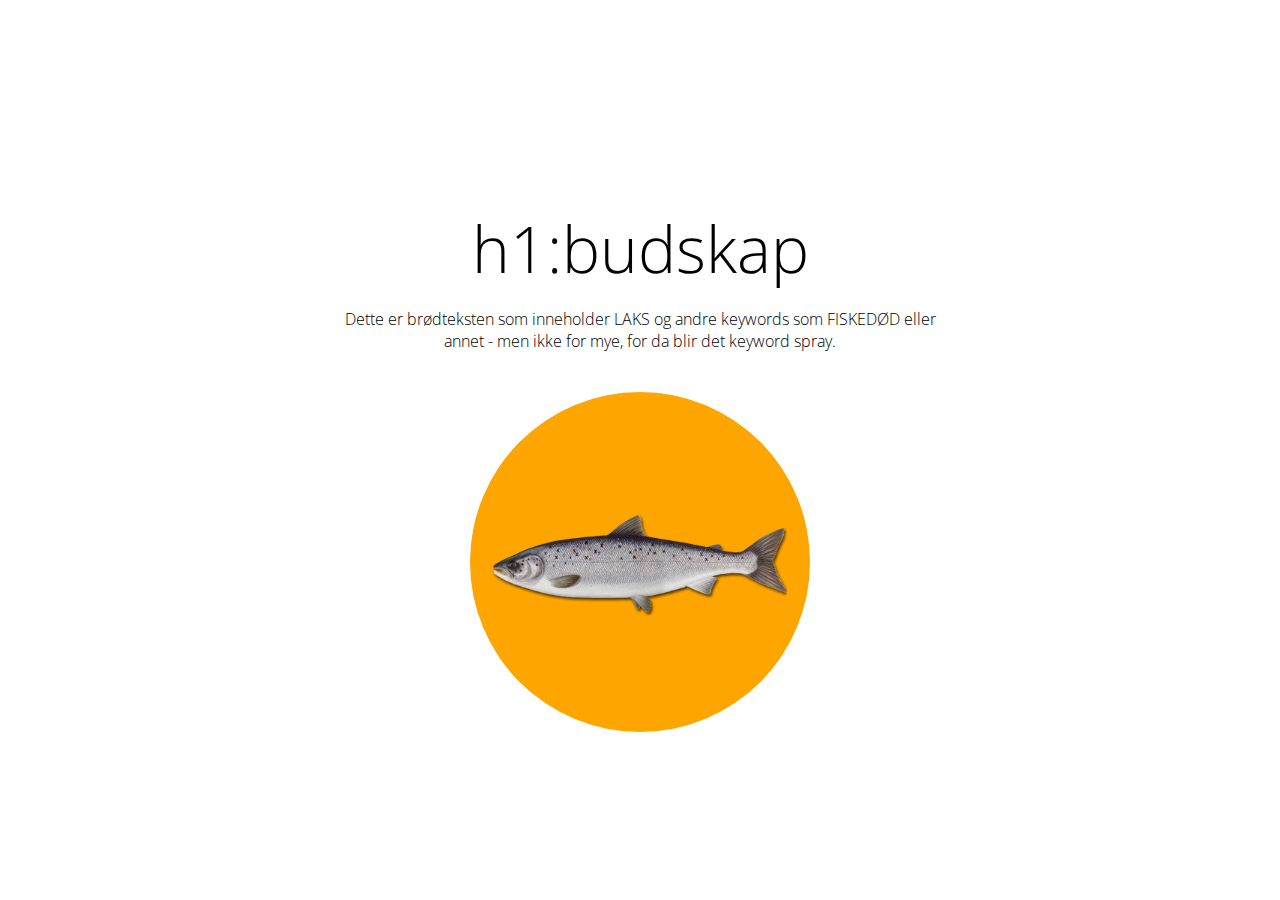
<file: index.html>
<!DOCTYPE html>
<html lang="en">

<head>
    <!-- Global site tag (gtag.js) - Google Analytics -->
    <script async src="https://www.googletagmanager.com/gtag/js?id=UA-145815969-2"></script>
    <script>
        window.dataLayer = window.dataLayer || [];

        function gtag() {
            dataLayer.push(arguments);
        }
        gtag('js', new Date());
        gtag('config', 'UA-145815969-2');
    </script>

    <meta charset="UTF-8">
    <meta name="viewport" content="width=device-width, initial-scale=1.0">
    <meta http-equiv="X-UA-Compatible" content="ie=edge">
    <title>Laksekampanje</title>
    <meta name="description" content="En bra setning som ikke fyller mere en ca. 70 karakterer.">
    <meta name="subject" content="laks, parasitter, fiskedød">
    <meta name="author" content="Simon Moe">
    <meta property="og:type" content="website">
    <meta property="og:site_name" content="Dyrevelferd">
    <meta property="og:description" content="En side som viser alt det er å vite om laks">
    <meta property="og:image" content="https://simmoe.github.io/analytics/laks.png">
    <meta name="twitter:site" content="@dyrevelferd">
    <link rel="stylesheet" href="index.css">
</head>

<body>
    <main>
        <div>
            <h1>h1:budskap</h1>
            <p>Dette er brødteksten som inneholder LAKS og andre keywords som FISKEDØD eller annet - men ikke for mye, for da blir det keyword spray.</p>
            <div class="image">
                <img id="dyrevern" src="./laks.png" alt="Bilde av en frisk laks" title="Her svømmer en glad frisk fisk">
            </div>
        </div>
    </main>
</body>

<script>
    document.querySelector("#dyrevern").addEventListener('click', (e) => {
        gtag('event', 'click', {
            'event_category': 'outbound',
            'event_label': 'dyrevern',
            'transport_type': 'beacon',
            'event_callback': function () {
                window.location = 'http://www.dyrevern.no/stott_oss';
            }
        });
    });
</script>

</html>
</file>
<file: index.css>
@import url("https://fonts.googleapis.com/css?family=Open+Sans&display=swap");
* {
  font-family: "Open Sans";
  font-weight: 300; }

html,
body {
  margin: 0;
  padding: 0;
  box-sizing: border-box; }

main {
  height: 100vh;
  display: grid;
  justify-content: center;
  align-items: center; }
  main div {
    width: 600px;
    text-align: center; }
    main div h1 {
      font-size: 4rem;
      margin-bottom: 1rem; }
    main div img {
      margin-top: 24px;
      width: 300px;
      padding: 20px;
      cursor: pointer;
      background-color: orange;
      border-radius: 50%; }
</file>
